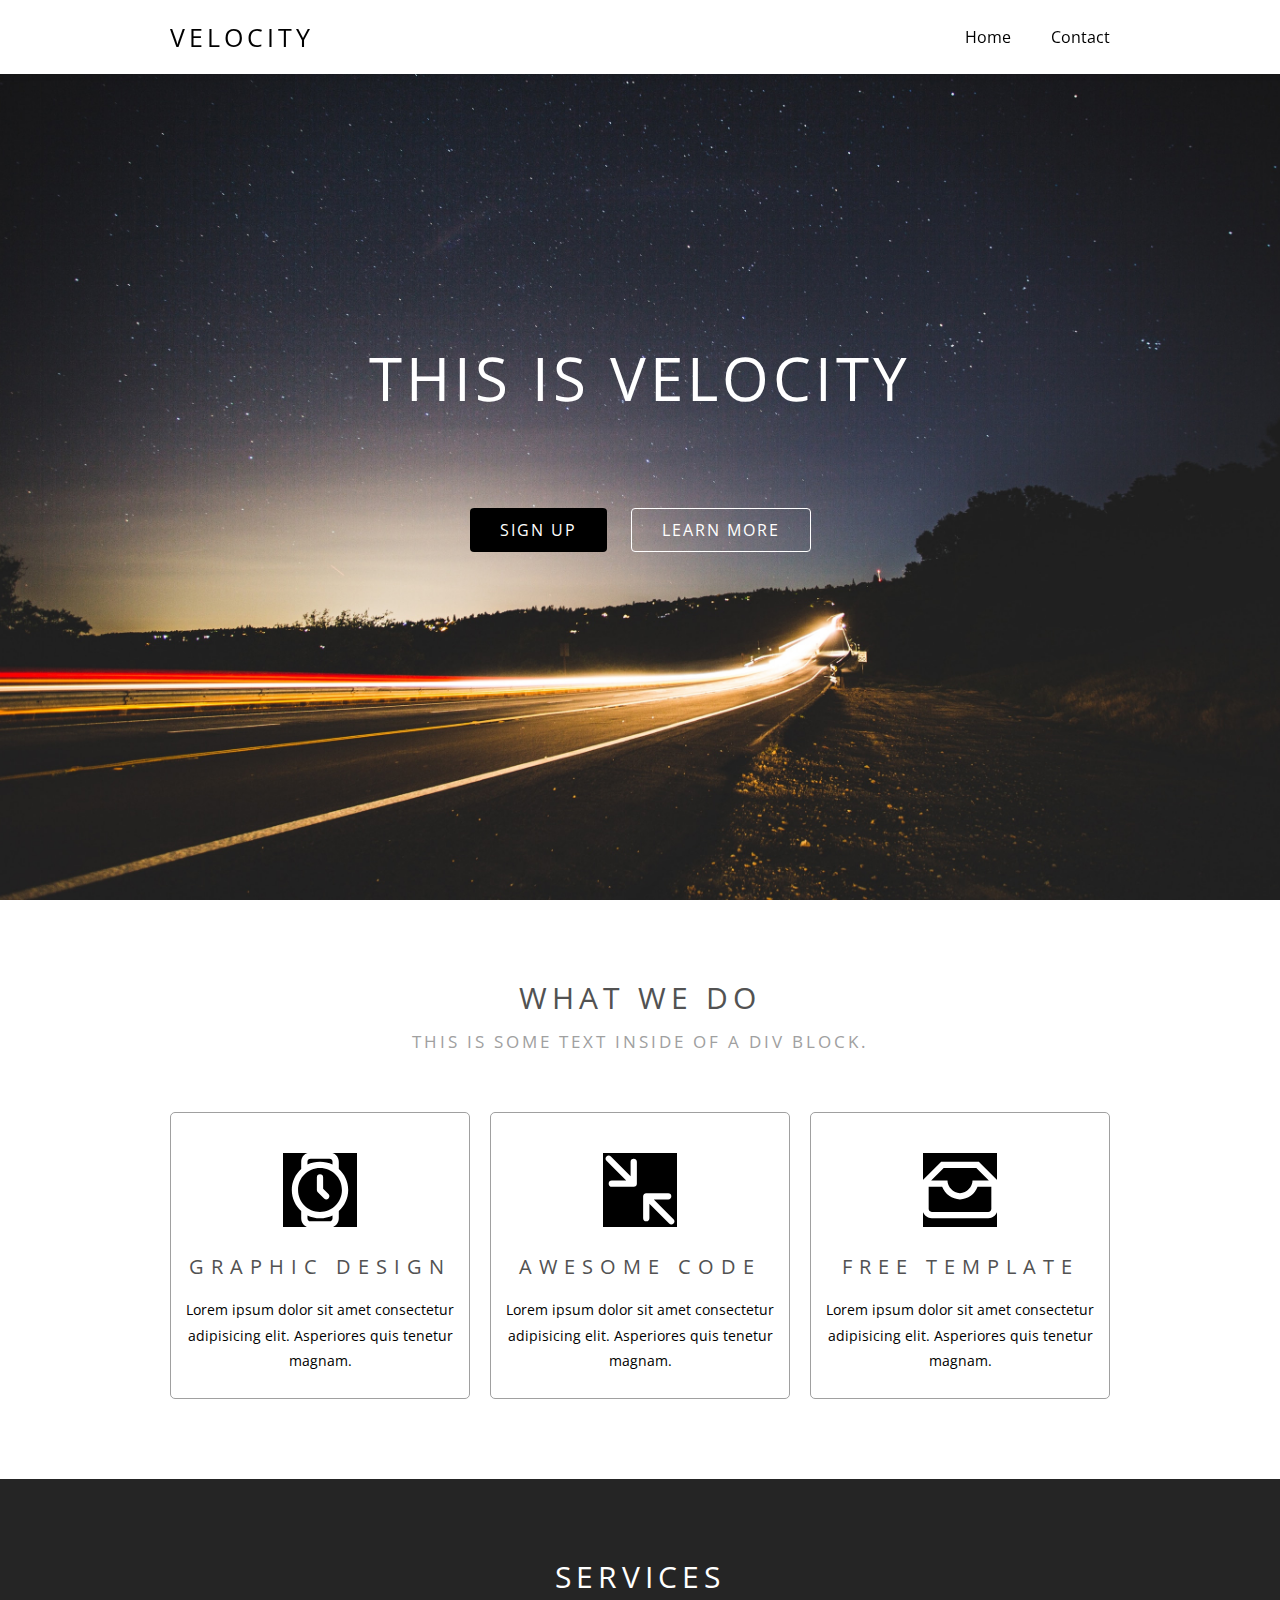
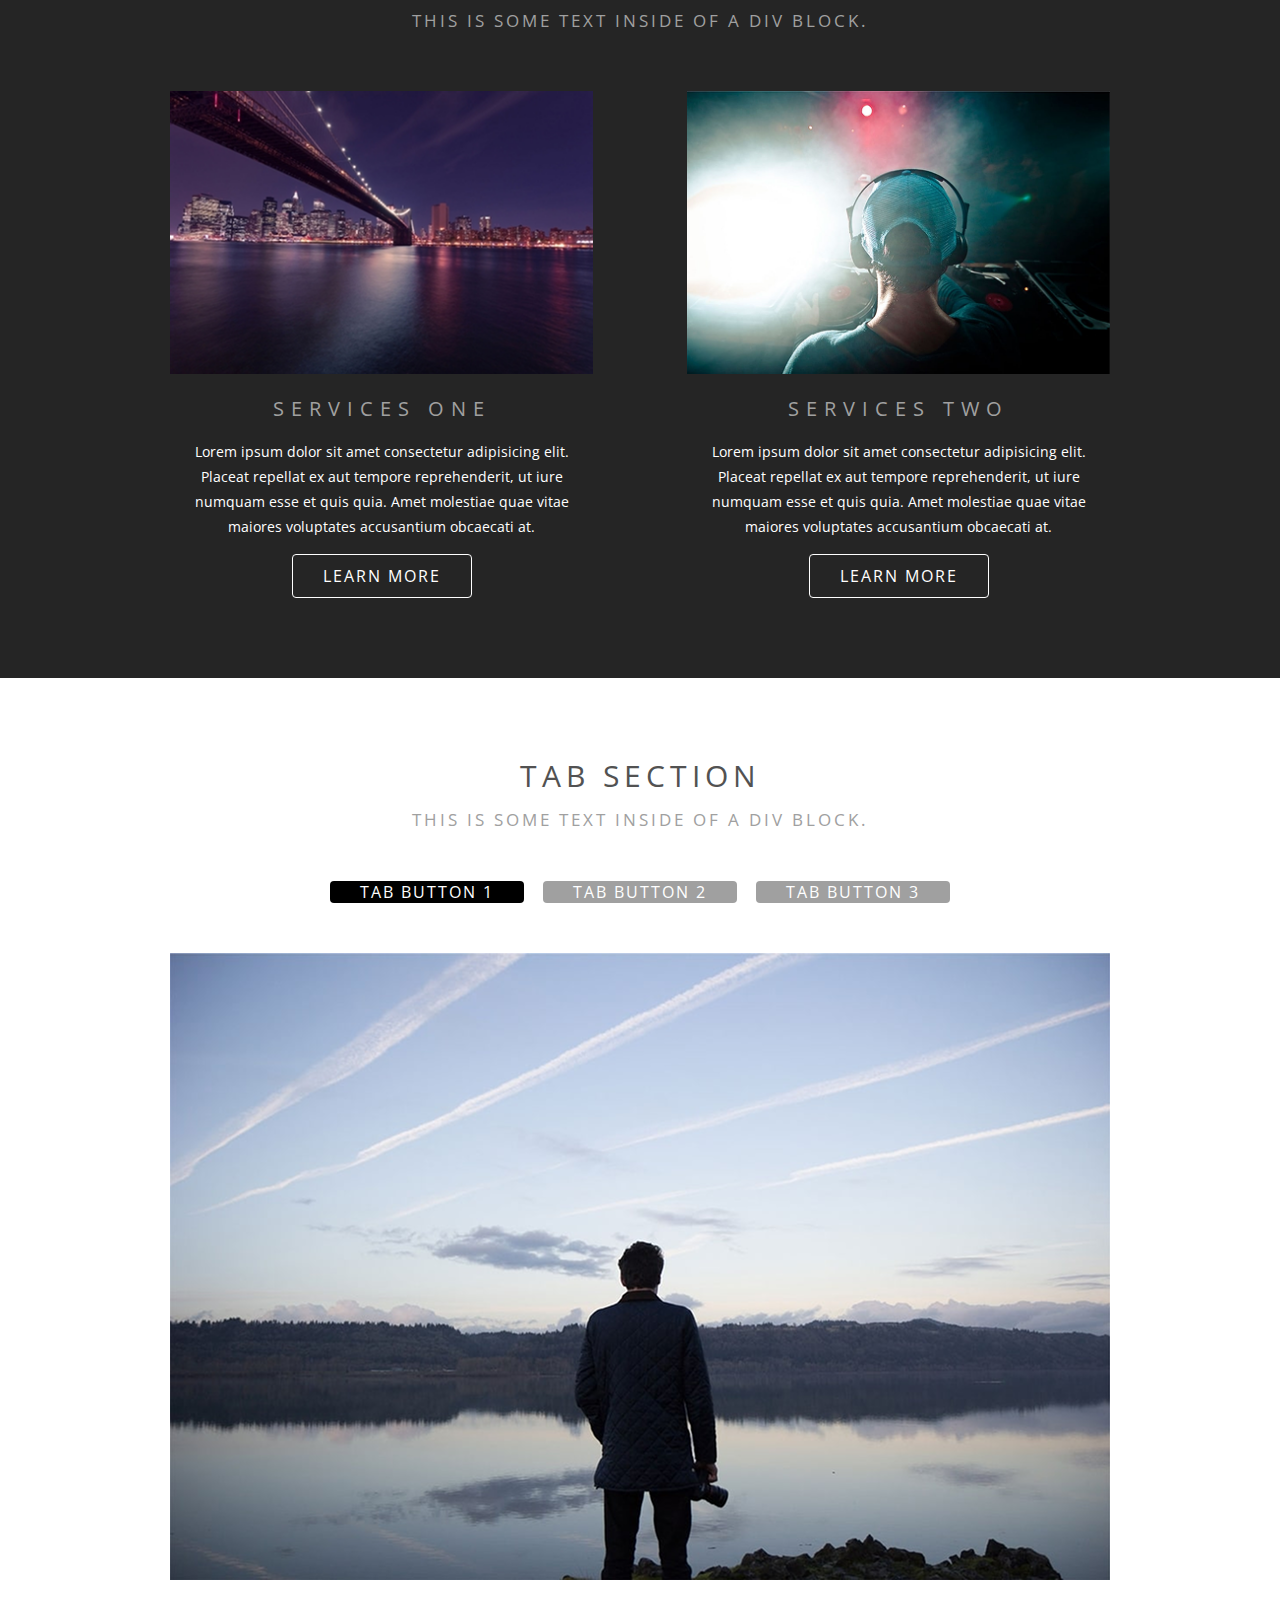
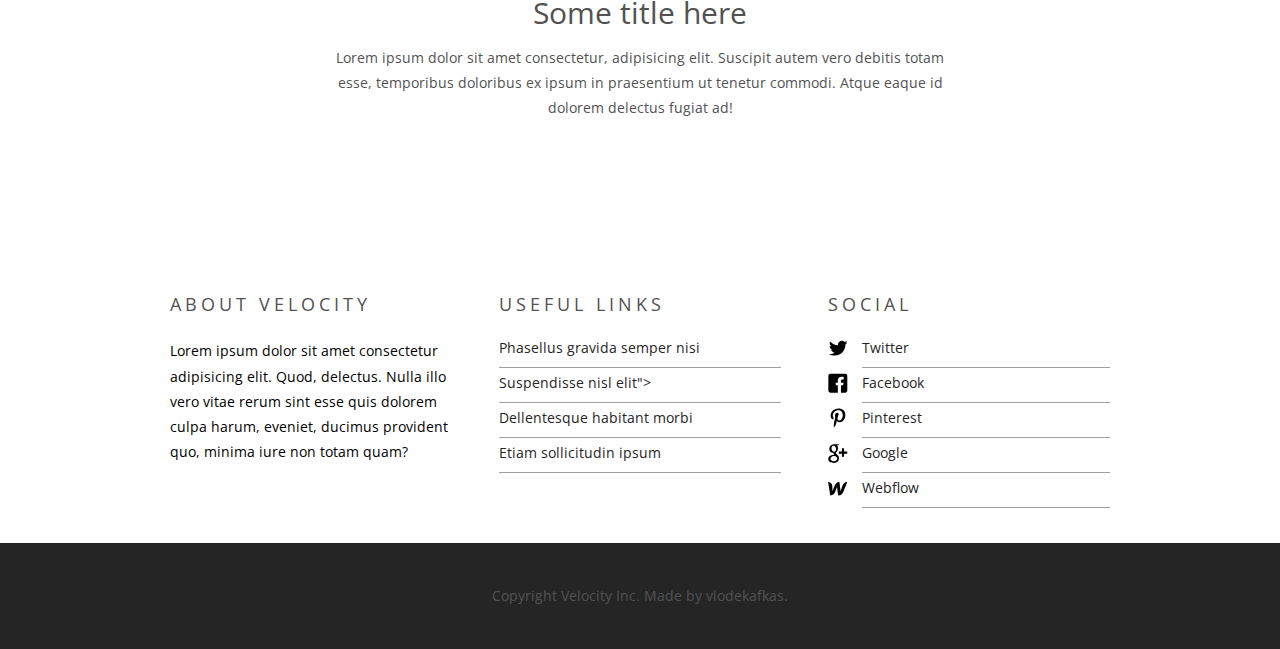
<file: index.html>
<!DOCTYPE html>
<html lang="en">
<head>
    <meta charset="UTF-8">
    <meta name="viewport" content="width=device-width, initial-scale=1.0">
    <title>Velocity</title>
    <link rel="stylesheet" href="reset.css">
    <link rel="stylesheet" href="style.css">
</head>
<body>
    <header class="header">
        <div class="container header__container">
            <h1 class="logo">Velocity</h1>
             <nav class="header__nav">
                <ul>
                    <li><a href="#main">Home</a></li>
                    <li><a href="#contact">Contact</a></li>
                </ul>
             </nav>
        </div>
    </header>
    <main id="main" class="main">
        <section class="velcome">
            <div class="container">
                <h2 class="velcome__heading">This is Velocity</h2>
                <div class="welcome__links">
                    <a href="#!" class="link-primary">Sign up</a>
                    <a href="#!" class="link">Learn more</a>
                </div>
            </div>
        </section>
        <section class="about common-section">
            <div class="container">
                <div class="title-wrapper">
                    <h3 class="title">What we do</h3>
                    <p class="subtitle">This is some text inside of a div block.</p>
                </div>
                <div class="cards-wrapper">
                    <div class="card">
                        <img src="image/Icon 1.svg" alt="Icon">
                        <h4>Graphic Design</h4>
                        <p>Lorem ipsum dolor sit amet consectetur adipisicing elit. Asperiores quis tenetur magnam.</p>
                    </div>
                    <div class="card">
                        <img src="image/Icon 2.svg" alt="Icon">
                        <h4>Awesome code</h4>
                        <p>Lorem ipsum dolor sit amet consectetur adipisicing elit. Asperiores quis tenetur magnam.</p>
                    </div>
                    <div class="card">
                        <img src="image/Icon 3.svg" alt="Icon">
                        <h4>Free template</h4>
                        <p>Lorem ipsum dolor sit amet consectetur adipisicing elit. Asperiores quis tenetur magnam.</p>
                    </div>
                </div>
            </div>
        </section>
        <section class="services common-section common-section--dark">
            <div class="container">
                <div class="title-wrapper">
                    <h3 class="title">Services</h3>
                    <p class="subtitle">This is some text inside of a div block.</p>
                </div>
                <div class="cards-wrapper">
                    <div class="card">
                        <img src="image/Services 1.png" alt="Icon">
                        <h4>Services one</h4>
                        <p>Lorem ipsum dolor sit amet consectetur adipisicing elit. Placeat repellat ex aut tempore reprehenderit, ut iure numquam esse et quis quia. Amet molestiae quae vitae maiores voluptates accusantium obcaecati at.</p>
                        <a href="#!" class="link">Learn more</a>
                    </div>
                    <div class="card">
                        <img src="image/Services 2.png" alt="Icon">
                        <h4>Services two</h4>
                        <p>Lorem ipsum dolor sit amet consectetur adipisicing elit. Placeat repellat ex aut tempore reprehenderit, ut iure numquam esse et quis quia. Amet molestiae quae vitae maiores voluptates accusantium obcaecati at.</p>
                        <a href="#!" class="link">Learn more</a>
                    </div>
                </div>
            </div>
        </section>
        <section class="tab-section common-section">
            <div class="container">
                <div class="title-wrapper">
                    <h3 class="title">Tab section</h3>
                    <p class="subtitle">This is some text inside of a div block.</p>
                    <div class="tabs">
                        <div class="tabs__nav">
                            <button class="active" type="button">Tab button 1</button>
                            <button type="button">Tab button 2</button>
                            <button type="button">Tab button 3</button>
                        </div>
                        <div class="tabs__item">
                            <img src="image/Tab 1.png" alt="image">
                            <h4>Some title here</h4>
                            <div class="tabs__desc">
                                <p>Lorem ipsum dolor sit amet consectetur, adipisicing elit. Suscipit autem vero debitis totam esse, temporibus doloribus ex ipsum in praesentium ut tenetur commodi. Atque eaque id dolorem delectus fugiat ad!</p>
                            </div>
                        </div>
                        <div class="tabs__item">
                            <img src="image/Tab 2.jpg" alt="image">
                            <h4>Some title here 2</h4>
                            <div class="tabs__desc">
                                <p>Lorem ipsum dolor sit amet consectetur, adipisicing elit. Suscipit autem vero debitis totam esse, temporibus doloribus ex ipsum in praesentium ut tenetur commodi. Atque eaque id dolorem delectus fugiat ad!</p>
                            </div>
                        </div>
                        <div class="tabs__item">
                            <img src="image/Tab 3.jpg" alt="image">
                            <h4>Some title here 3</h4>
                            <div class="tabs__desc">
                                <p>Lorem ipsum dolor sit amet consectetur, adipisicing elit. Suscipit autem vero debitis totam esse, temporibus doloribus ex ipsum in praesentium ut tenetur commodi. Atque eaque id dolorem delectus fugiat ad!</p>
                            </div>
                        </div>
                    </div>
                </div>
            </div>
        </section>
    </main>
    <footer class="footer">
        <div class="footer__desc">
            <div class="container footer__desc-container">
                <div class="footer__about">
                    <h4 id="contact">About Velocity</h4>
                    <p>Lorem ipsum dolor sit amet consectetur adipisicing elit. Quod, delectus. Nulla illo vero vitae rerum sint esse quis dolorem culpa harum, eveniet, ducimus provident quo, minima iure non totam quam?</p>
                </div>
                <div class="footer__links">
                    <h4>Useful links</h4>
                    <ul>
                        <li><a href="#!">Phasellus gravida semper nisi</a></li>
                        <li><a href="#!">Suspendisse nisl elit"></a></li>
                        <li><a href="#!">Dellentesque habitant morbi</a></li>
                        <li><a href="#!">Etiam sollicitudin ipsum</a></li>
                    </ul>
                </div>
                <div class="footer__social">
                    <h4>Social</h4>
                    <ul>
                        <li>
                            <img src="image/Tvt.svg" alt="Twitter">
                            <a href="#!">Twitter</a>
                        </li>
                        <li>
                            <img src="image/FB.svg" alt="Twitter">
                            <a href="#!">Facebook</a>
                        </li>
                        <li>
                            <img src="image/PNT.svg" alt="Twitter">
                            <a href="#!">Pinterest</a>
                        </li>
                        <li>
                            <img src="image/Ggl.svg" alt="Twitter">
                            <a href="#!">Google</a>
                        </li>
                        <li>
                            <img src="image/W.svg" alt="Twitter">
                            <a href="#!">Webflow</a>
                        </li>
                    </ul>
                </div>
            </div>
        </div>
        <div class="footer__copy">
            <div class="container">
                <p>Copyright Velocity Inc. Made by vlodekafkas.</p>
            </div>
        </div>
    </footer>
    <script src="script.js"></script>
</body>
</html>
</file>
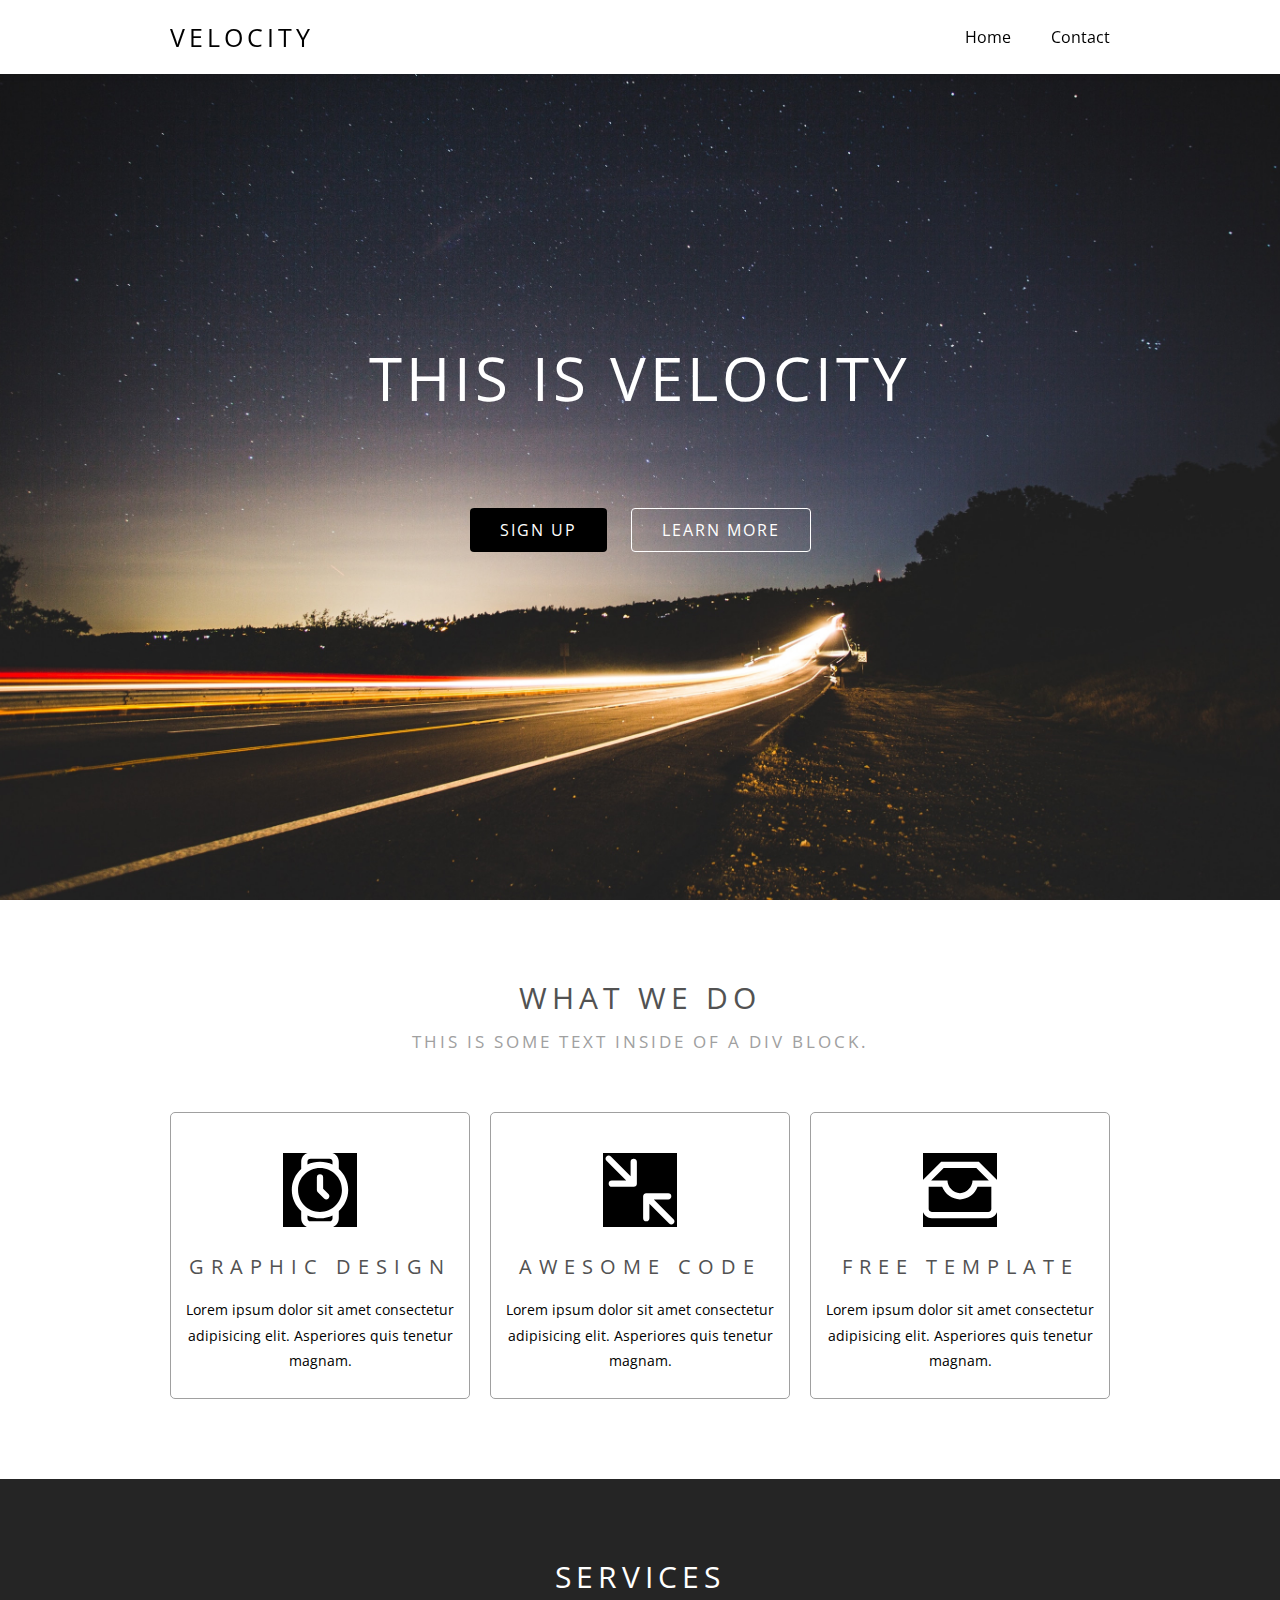
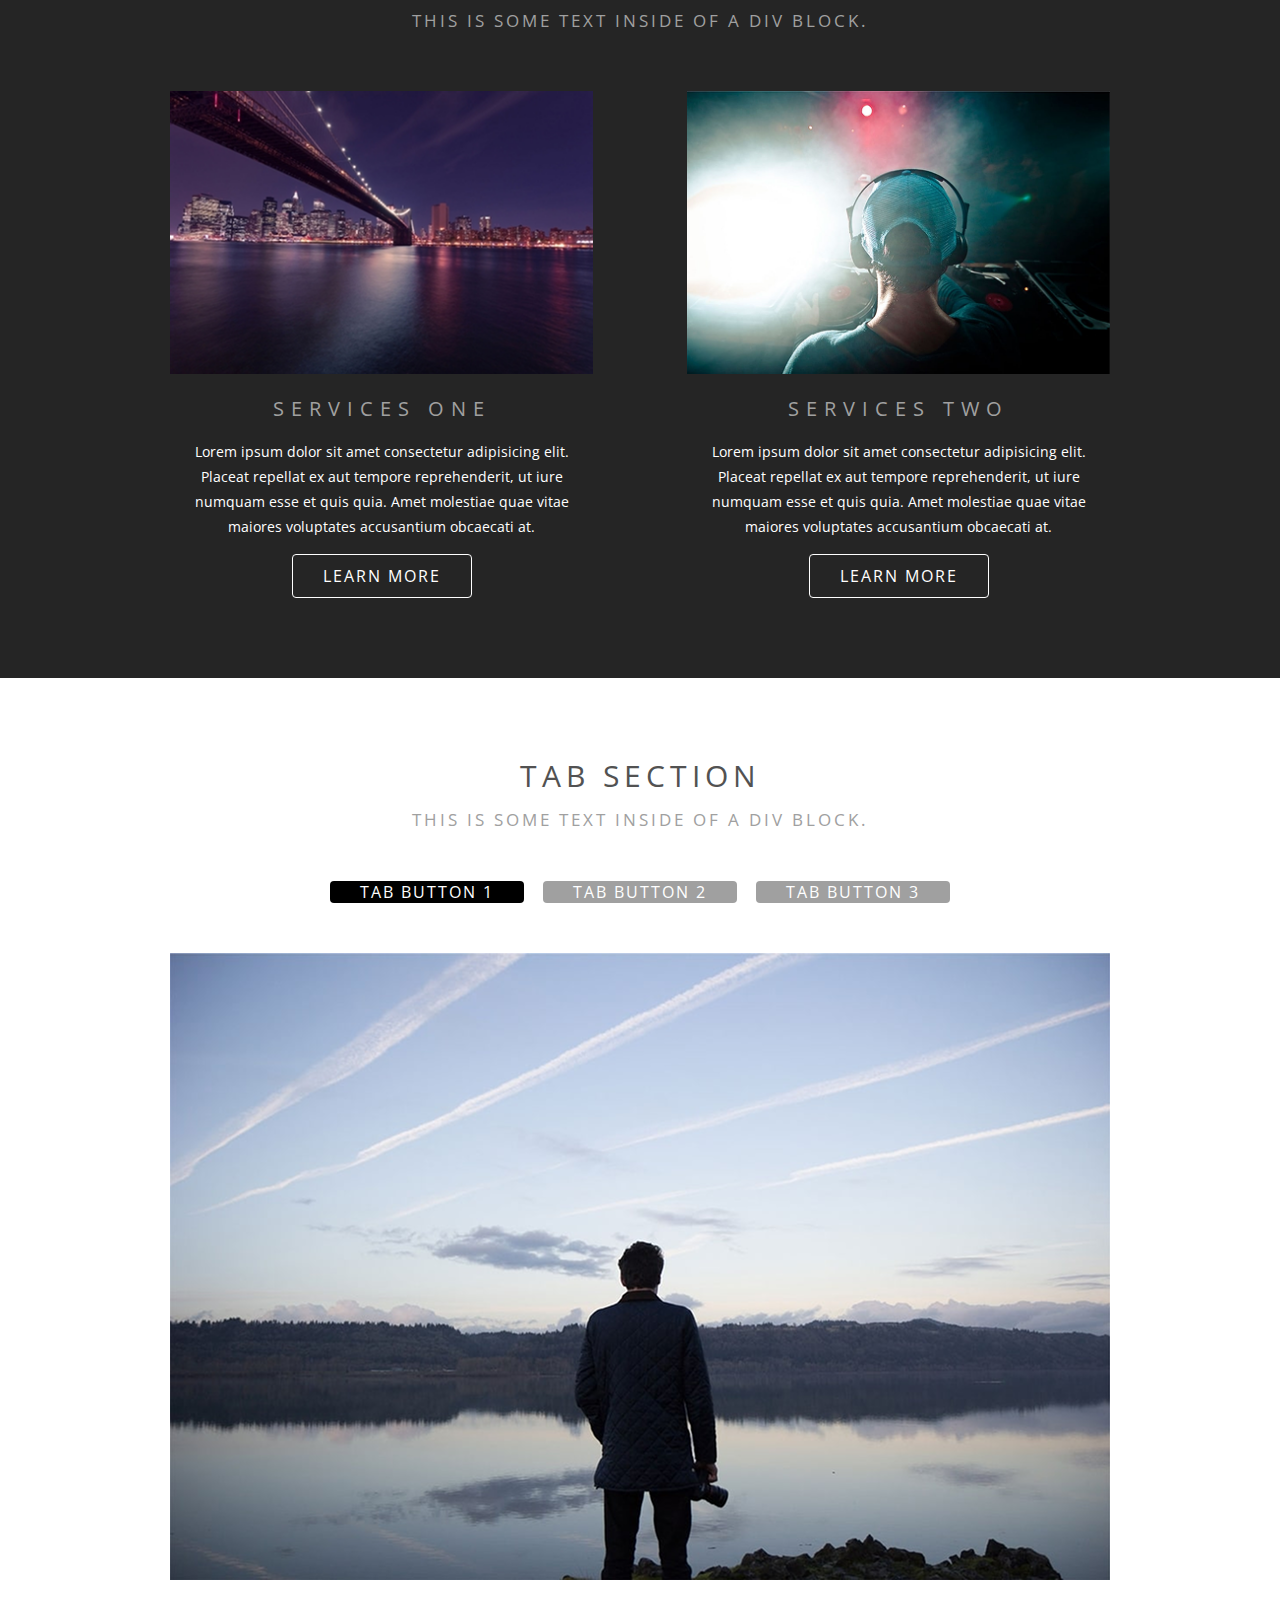
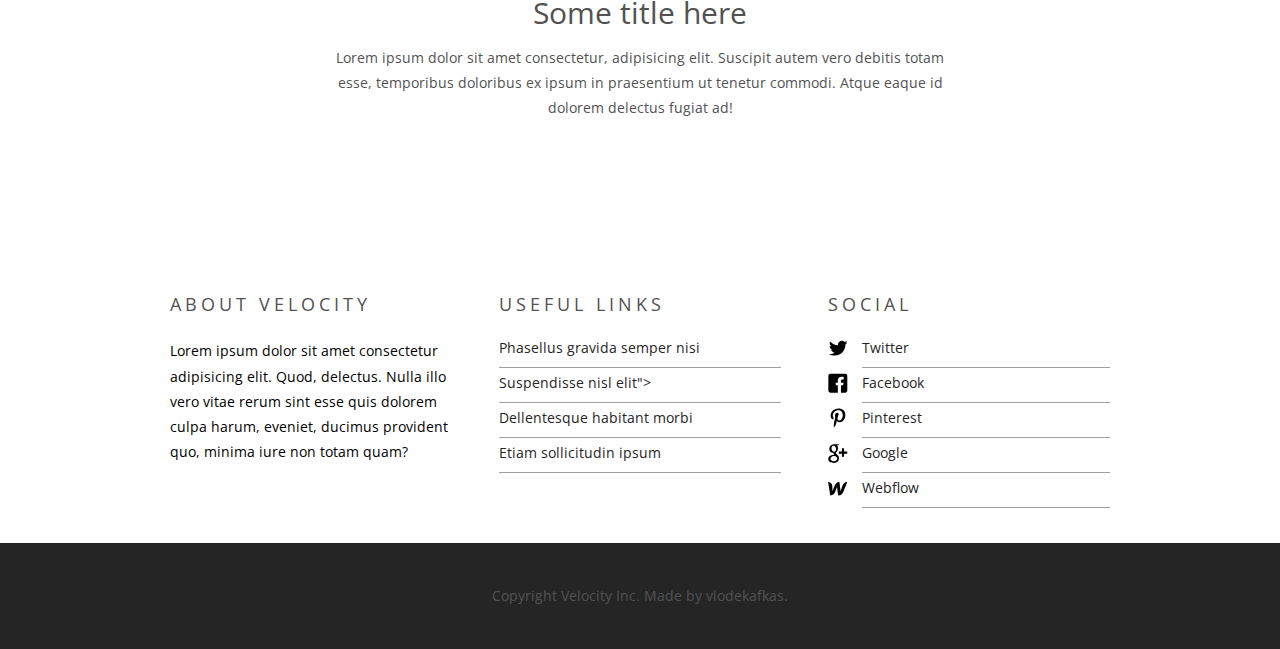
<file: Velocity/index.html>
<!DOCTYPE html>
<html lang="en">
<head>
    <meta charset="UTF-8">
    <meta name="viewport" content="width=device-width, initial-scale=1.0">
    <title>Velocity</title>
    <link rel="stylesheet" href="reset.css">
    <link rel="stylesheet" href="style.css">
</head>
<body>
    <header class="header">
        <div class="container header__container">
            <h1 class="logo">Velocity</h1>
             <nav class="header__nav">
                <ul>
                    <li><a href="#main">Home</a></li>
                    <li><a href="#contact">Contact</a></li>
                </ul>
             </nav>
        </div>
    </header>
    <main id="main" class="main">
        <section class="velcome">
            <div class="container">
                <h2 class="velcome__heading">This is Velocity</h2>
                <div class="welcome__links">
                    <a href="#!" class="link-primary">Sign up</a>
                    <a href="#!" class="link">Learn more</a>
                </div>
            </div>
        </section>
        <section class="about common-section">
            <div class="container">
                <div class="title-wrapper">
                    <h3 class="title">What we do</h3>
                    <p class="subtitle">This is some text inside of a div block.</p>
                </div>
                <div class="cards-wrapper">
                    <div class="card">
                        <img src="image/Icon 1.svg" alt="Icon">
                        <h4>Graphic Design</h4>
                        <p>Lorem ipsum dolor sit amet consectetur adipisicing elit. Asperiores quis tenetur magnam.</p>
                    </div>
                    <div class="card">
                        <img src="image/Icon 2.svg" alt="Icon">
                        <h4>Awesome code</h4>
                        <p>Lorem ipsum dolor sit amet consectetur adipisicing elit. Asperiores quis tenetur magnam.</p>
                    </div>
                    <div class="card">
                        <img src="image/Icon 3.svg" alt="Icon">
                        <h4>Free template</h4>
                        <p>Lorem ipsum dolor sit amet consectetur adipisicing elit. Asperiores quis tenetur magnam.</p>
                    </div>
                </div>
            </div>
        </section>
        <section class="services common-section common-section--dark">
            <div class="container">
                <div class="title-wrapper">
                    <h3 class="title">Services</h3>
                    <p class="subtitle">This is some text inside of a div block.</p>
                </div>
                <div class="cards-wrapper">
                    <div class="card">
                        <img src="image/Services 1.png" alt="Icon">
                        <h4>Services one</h4>
                        <p>Lorem ipsum dolor sit amet consectetur adipisicing elit. Placeat repellat ex aut tempore reprehenderit, ut iure numquam esse et quis quia. Amet molestiae quae vitae maiores voluptates accusantium obcaecati at.</p>
                        <a href="#!" class="link">Learn more</a>
                    </div>
                    <div class="card">
                        <img src="image/Services 2.png" alt="Icon">
                        <h4>Services two</h4>
                        <p>Lorem ipsum dolor sit amet consectetur adipisicing elit. Placeat repellat ex aut tempore reprehenderit, ut iure numquam esse et quis quia. Amet molestiae quae vitae maiores voluptates accusantium obcaecati at.</p>
                        <a href="#!" class="link">Learn more</a>
                    </div>
                </div>
            </div>
        </section>
        <section class="tab-section common-section">
            <div class="container">
                <div class="title-wrapper">
                    <h3 class="title">Tab section</h3>
                    <p class="subtitle">This is some text inside of a div block.</p>
                    <div class="tabs">
                        <div class="tabs__nav">
                            <button class="active" type="button">Tab button 1</button>
                            <button type="button">Tab button 2</button>
                            <button type="button">Tab button 3</button>
                        </div>
                        <div class="tabs__item">
                            <img src="image/Tab 1.png" alt="image">
                            <h4>Some title here</h4>
                            <div class="tabs__desc">
                                <p>Lorem ipsum dolor sit amet consectetur, adipisicing elit. Suscipit autem vero debitis totam esse, temporibus doloribus ex ipsum in praesentium ut tenetur commodi. Atque eaque id dolorem delectus fugiat ad!</p>
                            </div>
                        </div>
                        <div class="tabs__item">
                            <img src="image/Tab 2.jpg" alt="image">
                            <h4>Some title here 2</h4>
                            <div class="tabs__desc">
                                <p>Lorem ipsum dolor sit amet consectetur, adipisicing elit. Suscipit autem vero debitis totam esse, temporibus doloribus ex ipsum in praesentium ut tenetur commodi. Atque eaque id dolorem delectus fugiat ad!</p>
                            </div>
                        </div>
                        <div class="tabs__item">
                            <img src="image/Tab 3.jpg" alt="image">
                            <h4>Some title here 3</h4>
                            <div class="tabs__desc">
                                <p>Lorem ipsum dolor sit amet consectetur, adipisicing elit. Suscipit autem vero debitis totam esse, temporibus doloribus ex ipsum in praesentium ut tenetur commodi. Atque eaque id dolorem delectus fugiat ad!</p>
                            </div>
                        </div>
                    </div>
                </div>
            </div>
        </section>
    </main>
    <footer class="footer">
        <div class="footer__desc">
            <div class="container footer__desc-container">
                <div class="footer__about">
                    <h4 id="contact">About Velocity</h4>
                    <p>Lorem ipsum dolor sit amet consectetur adipisicing elit. Quod, delectus. Nulla illo vero vitae rerum sint esse quis dolorem culpa harum, eveniet, ducimus provident quo, minima iure non totam quam?</p>
                </div>
                <div class="footer__links">
                    <h4>Useful links</h4>
                    <ul>
                        <li><a href="#!">Phasellus gravida semper nisi</a></li>
                        <li><a href="#!">Suspendisse nisl elit"></a></li>
                        <li><a href="#!">Dellentesque habitant morbi</a></li>
                        <li><a href="#!">Etiam sollicitudin ipsum</a></li>
                    </ul>
                </div>
                <div class="footer__social">
                    <h4>Social</h4>
                    <ul>
                        <li>
                            <img src="image/Tvt.svg" alt="Twitter">
                            <a href="#!">Twitter</a>
                        </li>
                        <li>
                            <img src="image/FB.svg" alt="Twitter">
                            <a href="#!">Facebook</a>
                        </li>
                        <li>
                            <img src="image/PNT.svg" alt="Twitter">
                            <a href="#!">Pinterest</a>
                        </li>
                        <li>
                            <img src="image/Ggl.svg" alt="Twitter">
                            <a href="#!">Google</a>
                        </li>
                        <li>
                            <img src="image/W.svg" alt="Twitter">
                            <a href="#!">Webflow</a>
                        </li>
                    </ul>
                </div>
            </div>
        </div>
        <div class="footer__copy">
            <div class="container">
                <p>Copyright Velocity Inc. Made by vlodekafkas.</p>
            </div>
        </div>
    </footer>
    <script src="script.js"></script>
</body>
</html>
</file>
<file: style.css>
@import url('https://fonts.googleapis.com/css2?family=Open+Sans:ital,wght@0,300..800;1,300..800&display=swap');

body {
    font-family: "Open Sans", sans-serif;
    font-weight: 400;
    font-size: 14px;
}

.container {
    max-width: 970px;
    padding: 0 15px;
    margin: 0 auto;
}

p {
    color: black;
    line-height: 1.8;
}

.hide {
    display: none !important;
}


.title-wrapper {
    margin-bottom: 60px;
}

.title {
    margin-bottom: 16px;
    font-size: 30px;
    line-height: 1.2;
    letter-spacing: 5px;
    text-transform: uppercase;
    color: #525252;
}

.subtitle {
    font-size: 17px;
    line-height: 1.2;
    letter-spacing: 3px;
    text-transform: uppercase;
    color: #a0a0a0;
}


.common-section {
    text-align: center;
    padding: 80px 0;
}

.common-section--dark {
    background-color: #252525;
}

.common-section--dark * {
    color: #fff;
}

.common-section--dark .subtitle {
    color: #a0a0a0;
}

/* Отдельные элементы */

.header {
    padding: 20px 0;
    width: 100%;
    position: fixed;
    top: 0;
    left: 0;
    background-color: #fff;
    z-index: 100;
    box-shadow: 0 0 8px rgba(0, 0, 0, 0.1);
}

.header__container {
    display: flex;
    justify-content: space-between;
    align-items: center;
}

.logo {
    font-size: 25px;
    letter-spacing: 4px;
    text-transform: uppercase;
    color: #000000;
}

.header__nav ul {
    display: flex;
}

.header__nav li + li {
    margin-left: 40px;
}


.header__nav a {
    font-size: 16px;
    color: #000000;
    transition: color 0.2s;
}

.header__nav a:hover {
    color: #a0a0a0;
}

.header__nav a:active {
    color: #525252;
}

.velcome {
    min-height: 600px;
    height: 100vh;
    padding: 195px 0;
    display: flex;
    justify-content: center;
    align-items: center;;
    color: white;
    text-align: center;
    background-color: #252525;
    background-image: url('image/Welcome-bg.jpg');
    background-size: cover;
    background-position: center;

}

.velcome__heading {
    margin-bottom: 100px;
    font-size: 60px;
    line-height: 1;
    letter-spacing: 4px;
    text-transform: uppercase;
}

.welcome__links > * + * {
    margin-left: 20px;
}

.link-primary {
    display: inline-block;
    padding: 11px 30px;
    font-size: 16px;
    letter-spacing: 2px;
    text-transform: uppercase;
    background-color: #000000;
    border-radius: 4px;
    transition: background-color 0.2s;
}

.link-primary:hover {
    background-color: #525252;
}

.link-primary:active {
    background-color: #252525;
}


.link {
    display: inline-block;
    padding: 10px 30px;
    font-size: 16px;
    letter-spacing: 2px;
    text-transform: uppercase;
    border: 1px solid white;
    border-radius: 4px;
    transition: border-color 0.2s, background-color 0.2s;
}

.link:hover {
    background-color: rgba(255, 255, 255, 0.1);
    border-color: rgba(255, 255, 255, 0.4);
}

.link:active {
    background-color: rgba(0, 0, 0, 0.1);
        border-color: rgba(0, 0, 0, 0.4);
}

.about .cards-wrapper {
    display: flex;
    flex-wrap: wrap;
    justify-content: center;
    gap: 20px;
}

.about .card {
    padding: 30px 15px 25px;
    max-width: 300px;
    border: 1px solid #a0a0a0;
    border-radius: 5px;
}

.about .card img {
    width: 94px;
    height: 94px;
    object-fit: contain;
    margin-bottom: 15px;
}

.about .card h4 {
    margin-bottom: 15px;
    font-size: 20px;
    line-height: 1.5;
    letter-spacing: 7px;
    text-transform: uppercase;
    color: #525252;
}

.services .cards-wrapper {
    display: flex;
    justify-content: space-between;
}

.services .card {
    width: 45%;
}

.services .card img {
    margin-bottom: 20px;
}

.services .card h4 {
    margin-bottom: 15px;
    font-size: 20px;
    line-height: 1.5;
    letter-spacing: 7px;
    text-transform: uppercase;
    color: #a0a0a0;
}

.services .link {
    margin-top: 15px;
}

.tabs__nav {
    margin: 50px 0;
}

.tabs__nav button + button {
    margin-left: 15px;
}


.tabs__nav button {
    padding: 0 30px;
    font-size: 16px;
    letter-spacing: 2px;
    text-transform: uppercase;
    color: #fff;
    background-color: #a0a0a0;
    border-radius: 4px;
}

.tabs__nav button:hover {
    background-color: #525252;
}

.tabs__nav button.active {
    background-color: #000;
}

.tabs__item {
    animation: fade 1s;
}

@keyframes fade {
    from {
        opacity: 0.3;
    }
    to {
        opacity: 1;
    }
}

.tabs__item img {
    margin-bottom: 15px;
}

.tabs__item h4 {
    margin-bottom: 15px;
    font-size: 30px;
    line-height: 35px;
    color: #525252;
}

.tabs__desc {
    max-width: 610px;
    margin: auto;
}

.tabs__desc p {
    color: #525252;
}

.footer__desc {
    padding: 35px 0;
}

.footer__desc h4 {
    margin-bottom: 25px;
    font-size: 18px;
    line-height: 1;
    letter-spacing: 4px;
    text-transform: uppercase;
    color: #525252;
}

.footer__desc-container {
    display: flex;
    justify-content: space-between;
    align-items: flex-start;
    flex-wrap: wrap;
    gap: 20px 40px;
}

.footer__desc-container > * {
    width: 30%;
    min-width: 220px;
}

.footer__desc a {
    font-size: 14px;
    color: #252525;
    transition: color 0.2s;
}

.footer__desc a:hover {
    color: #a0a0a0;
}

.footer__desc a:active {
    color: #525252;
}


.footer__desc li {
    position: relative;
    height: 30px;
}

.footer__desc li::before {
    content: "";
    width: 100%;
    height: 1px;
    position: absolute;
    right: 0;
    bottom: 0;
    background-color: #a0a0a0;
}

.footer__social li::before {
    width: calc(100% - 34px);
}

.footer__desc li + li {
    margin-top: 5px;
}

.footer__social img {
    margin-right: 10px;
    width: 20px;
    height: 20px;
    object-fit: contain; 
}

.footer__copy {
    text-align: center;
    padding: 40px 0;
    background-color: #252525;
}

.footer__copy p {
    color: #525252;
}

@media (max-width: 830px) {
    .footer__desc-container {
        justify-content: space-evenly;
    }
    .footer__desc h4 {
        margin-bottom: 15px;
    }
    .footer__desc {
        padding-top: 0;
    }
}

@media (max-width: 660px) {
    .tabs__nav {
        margin-bottom: 30px ;
    }
    .tabs__nav button {
        display: block;
        margin: 0 auto;
        padding: 10px 30px;
    }
    .tabs__nav button + button {
        margin-top: 10px;
        margin-left: auto;
    }
}

@media (max-width: 600px) {
    .services .cards-wrapper {
        flex-direction: column;
        align-items: center;
        gap: 40px;
    }
    .services .card {
        width: 80%;
    }
    .title-wrapper {
        margin-bottom: 40px;
    }
    .services .card h4 {
        font-size: 20px;
    }
}

@media (max-width: 400px) {
    .header__nav li + li {
        margin-left: 15px;
    }
    .welcome__heading {
        font-size: 40px;
        margin-bottom: 50px;
    }
    .welcome__links a {
        display: block;
        width: 80%;
        margin-left: auto;
        margin-right: auto;
    }
    .welcome__links > * + * {
        margin: 0;
        margin-top: 20px;
    }
    body {
        font-size: 12px;
    }
    .about .card h4 {
        font-size: 16px;
    }
    .services .card .link {
        font-size: 14px;
    }
    .tabs__item h4 {
        font-size: 24px;
    }
}
</file>
<file: Velocity/style.css>
@import url('https://fonts.googleapis.com/css2?family=Open+Sans:ital,wght@0,300..800;1,300..800&display=swap');

body {
    font-family: "Open Sans", sans-serif;
    font-weight: 400;
    font-size: 14px;
}

.container {
    max-width: 970px;
    padding: 0 15px;
    margin: 0 auto;
}

p {
    color: black;
    line-height: 1.8;
}

.hide {
    display: none !important;
}


.title-wrapper {
    margin-bottom: 60px;
}

.title {
    margin-bottom: 16px;
    font-size: 30px;
    line-height: 1.2;
    letter-spacing: 5px;
    text-transform: uppercase;
    color: #525252;
}

.subtitle {
    font-size: 17px;
    line-height: 1.2;
    letter-spacing: 3px;
    text-transform: uppercase;
    color: #a0a0a0;
}


.common-section {
    text-align: center;
    padding: 80px 0;
}

.common-section--dark {
    background-color: #252525;
}

.common-section--dark * {
    color: #fff;
}

.common-section--dark .subtitle {
    color: #a0a0a0;
}

/* Отдельные элементы */

.header {
    padding: 20px 0;
    width: 100%;
    position: fixed;
    top: 0;
    left: 0;
    background-color: #fff;
    z-index: 100;
    box-shadow: 0 0 8px rgba(0, 0, 0, 0.1);
}

.header__container {
    display: flex;
    justify-content: space-between;
    align-items: center;
}

.logo {
    font-size: 25px;
    letter-spacing: 4px;
    text-transform: uppercase;
    color: #000000;
}

.header__nav ul {
    display: flex;
}

.header__nav li + li {
    margin-left: 40px;
}


.header__nav a {
    font-size: 16px;
    color: #000000;
    transition: color 0.2s;
}

.header__nav a:hover {
    color: #a0a0a0;
}

.header__nav a:active {
    color: #525252;
}

.velcome {
    min-height: 600px;
    height: 100vh;
    padding: 195px 0;
    display: flex;
    justify-content: center;
    align-items: center;;
    color: white;
    text-align: center;
    background-color: #252525;
    background-image: url('image/Welcome-bg.jpg');
    background-size: cover;
    background-position: center;

}

.velcome__heading {
    margin-bottom: 100px;
    font-size: 60px;
    line-height: 1;
    letter-spacing: 4px;
    text-transform: uppercase;
}

.welcome__links > * + * {
    margin-left: 20px;
}

.link-primary {
    display: inline-block;
    padding: 11px 30px;
    font-size: 16px;
    letter-spacing: 2px;
    text-transform: uppercase;
    background-color: #000000;
    border-radius: 4px;
    transition: background-color 0.2s;
}

.link-primary:hover {
    background-color: #525252;
}

.link-primary:active {
    background-color: #252525;
}


.link {
    display: inline-block;
    padding: 10px 30px;
    font-size: 16px;
    letter-spacing: 2px;
    text-transform: uppercase;
    border: 1px solid white;
    border-radius: 4px;
    transition: border-color 0.2s, background-color 0.2s;
}

.link:hover {
    background-color: rgba(255, 255, 255, 0.1);
    border-color: rgba(255, 255, 255, 0.4);
}

.link:active {
    background-color: rgba(0, 0, 0, 0.1);
        border-color: rgba(0, 0, 0, 0.4);
}

.about .cards-wrapper {
    display: flex;
    flex-wrap: wrap;
    justify-content: center;
    gap: 20px;
}

.about .card {
    padding: 30px 15px 25px;
    max-width: 300px;
    border: 1px solid #a0a0a0;
    border-radius: 5px;
}

.about .card img {
    width: 94px;
    height: 94px;
    object-fit: contain;
    margin-bottom: 15px;
}

.about .card h4 {
    margin-bottom: 15px;
    font-size: 20px;
    line-height: 1.5;
    letter-spacing: 7px;
    text-transform: uppercase;
    color: #525252;
}

.services .cards-wrapper {
    display: flex;
    justify-content: space-between;
}

.services .card {
    width: 45%;
}

.services .card img {
    margin-bottom: 20px;
}

.services .card h4 {
    margin-bottom: 15px;
    font-size: 20px;
    line-height: 1.5;
    letter-spacing: 7px;
    text-transform: uppercase;
    color: #a0a0a0;
}

.services .link {
    margin-top: 15px;
}

.tabs__nav {
    margin: 50px 0;
}

.tabs__nav button + button {
    margin-left: 15px;
}


.tabs__nav button {
    padding: 0 30px;
    font-size: 16px;
    letter-spacing: 2px;
    text-transform: uppercase;
    color: #fff;
    background-color: #a0a0a0;
    border-radius: 4px;
}

.tabs__nav button:hover {
    background-color: #525252;
}

.tabs__nav button.active {
    background-color: #000;
}

.tabs__item {
    animation: fade 1s;
}

@keyframes fade {
    from {
        opacity: 0.3;
    }
    to {
        opacity: 1;
    }
}

.tabs__item img {
    margin-bottom: 15px;
}

.tabs__item h4 {
    margin-bottom: 15px;
    font-size: 30px;
    line-height: 35px;
    color: #525252;
}

.tabs__desc {
    max-width: 610px;
    margin: auto;
}

.tabs__desc p {
    color: #525252;
}

.footer__desc {
    padding: 35px 0;
}

.footer__desc h4 {
    margin-bottom: 25px;
    font-size: 18px;
    line-height: 1;
    letter-spacing: 4px;
    text-transform: uppercase;
    color: #525252;
}

.footer__desc-container {
    display: flex;
    justify-content: space-between;
    align-items: flex-start;
    flex-wrap: wrap;
    gap: 20px 40px;
}

.footer__desc-container > * {
    width: 30%;
    min-width: 220px;
}

.footer__desc a {
    font-size: 14px;
    color: #252525;
    transition: color 0.2s;
}

.footer__desc a:hover {
    color: #a0a0a0;
}

.footer__desc a:active {
    color: #525252;
}


.footer__desc li {
    position: relative;
    height: 30px;
}

.footer__desc li::before {
    content: "";
    width: 100%;
    height: 1px;
    position: absolute;
    right: 0;
    bottom: 0;
    background-color: #a0a0a0;
}

.footer__social li::before {
    width: calc(100% - 34px);
}

.footer__desc li + li {
    margin-top: 5px;
}

.footer__social img {
    margin-right: 10px;
    width: 20px;
    height: 20px;
    object-fit: contain; 
}

.footer__copy {
    text-align: center;
    padding: 40px 0;
    background-color: #252525;
}

.footer__copy p {
    color: #525252;
}

@media (max-width: 830px) {
    .footer__desc-container {
        justify-content: space-evenly;
    }
    .footer__desc h4 {
        margin-bottom: 15px;
    }
    .footer__desc {
        padding-top: 0;
    }
}

@media (max-width: 660px) {
    .tabs__nav {
        margin-bottom: 30px ;
    }
    .tabs__nav button {
        display: block;
        margin: 0 auto;
        padding: 10px 30px;
    }
    .tabs__nav button + button {
        margin-top: 10px;
        margin-left: auto;
    }
}

@media (max-width: 600px) {
    .services .cards-wrapper {
        flex-direction: column;
        align-items: center;
        gap: 40px;
    }
    .services .card {
        width: 80%;
    }
    .title-wrapper {
        margin-bottom: 40px;
    }
    .services .card h4 {
        font-size: 20px;
    }
}

@media (max-width: 400px) {
    .header__nav li + li {
        margin-left: 15px;
    }
    .welcome__heading {
        font-size: 40px;
        margin-bottom: 50px;
    }
    .welcome__links a {
        display: block;
        width: 80%;
        margin-left: auto;
        margin-right: auto;
    }
    .welcome__links > * + * {
        margin: 0;
        margin-top: 20px;
    }
    body {
        font-size: 12px;
    }
    .about .card h4 {
        font-size: 16px;
    }
    .services .card .link {
        font-size: 14px;
    }
    .tabs__item h4 {
        font-size: 24px;
    }
}
</file>
